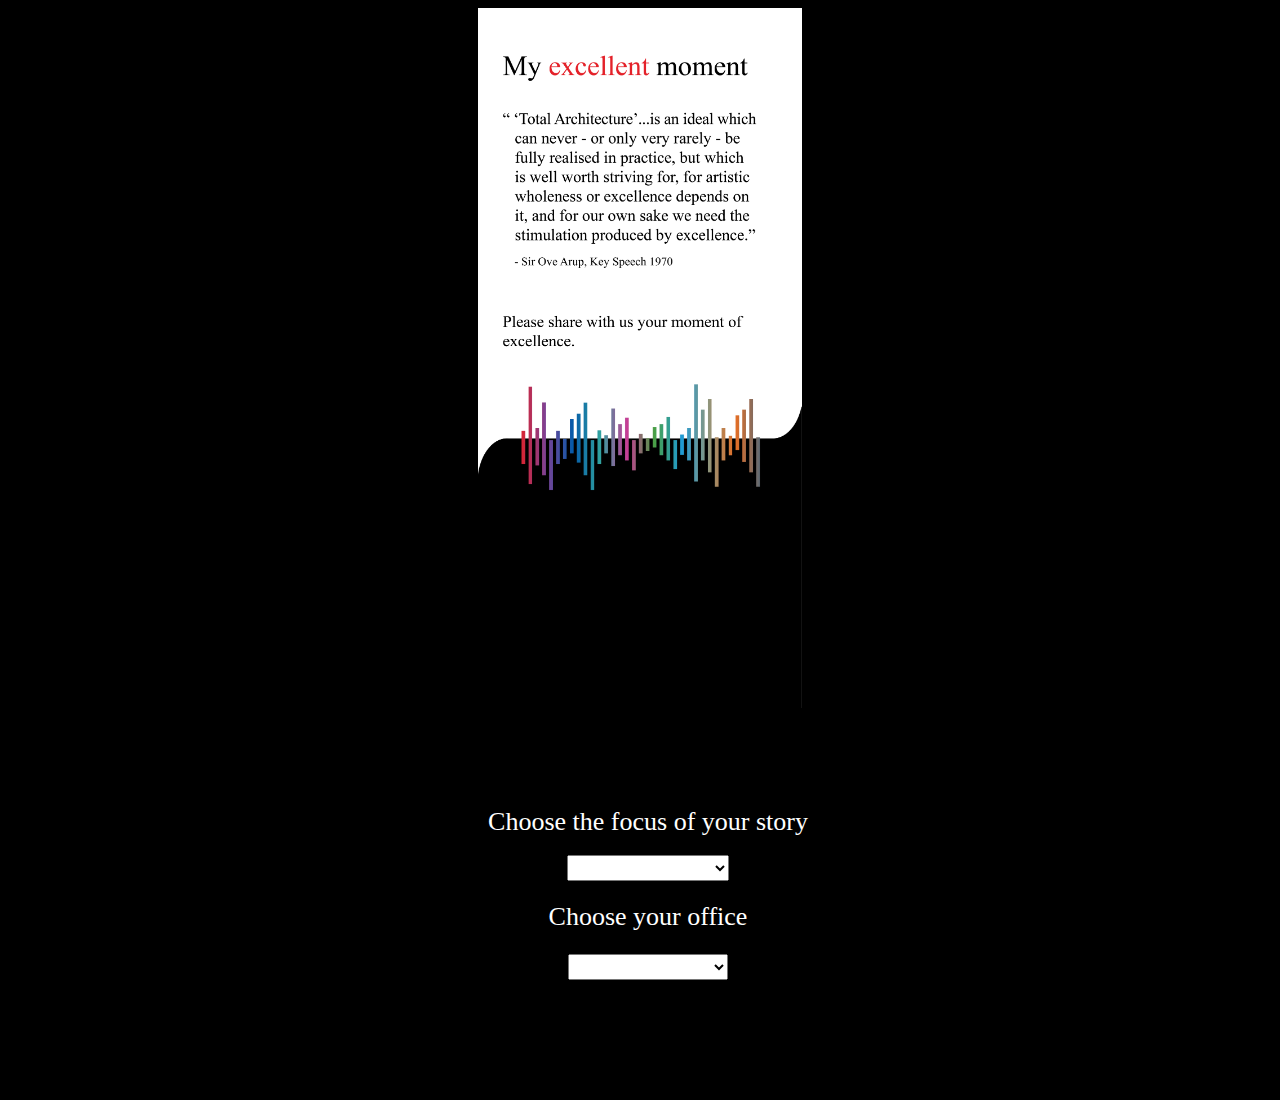
<file: index.html>
<!DOCTYPE html>
<html lang="en-us">
  <head>
    <meta charset="utf-8">
    <meta name="viewport" content="width=device-width">
    <title>My Excellence Moment</title>
    <link href="index.css" rel="stylesheet" type="text/css">
    <link rel="icon" href="assets/favicon.ico" />
    
  </head>
  <body>
    <div class="wrapper" id="wrapper">
      <div class="headerImage">
         <img src="assets/interface-01.png" alt="home">
      </div>
      <div class="bottomSection">
        <h1>Choose the focus of your story</h1>
        <form name="form1">
          <select name="focus" class="focus">
              <option value="" selected disabled hidden></option>
              <option value="culture">Culture</option>
              <option value="innovation">Innovation</option>
              <option value="brilliance">Brilliance</option>
              <option value="influence">Influence</option>
              <option value="rigor">Rigor</option>
              <option value="other">Other</option>
            </select>
        </form>
        <h2>Choose your office</h2>
        <form name="form2">
          <select name="office" class="offices">
              <option value="" selected disabled hidden></option>
              <option value="boston">Boston</option>
              <option value="chicago">Chicago</option>
              <option value="colombia">Colombia</option>
              <option value="dallas">Dallas</option>
              <option value="houston">Houston</option>
              <option value="losangeles">Los Angeles</option>
              <option value="montreal">Montreal</option>
              <option value="newjersey">New Jersey</option>
              <option value="newyork">New York</option>
              <option value="oakland">Oakland</option>
              <option value="sanfrancisco">San Francisco</option>
              <option value="seattle">Seattle</option>
              <option value="toronto">Toronto</option>
              <option value="washingtondc">Washington D.C.</option>
            </select>
        </form>
        <a href="application.html" class="start">Start</a>
      </div>
    </div>
  </body>
  <script src="index.js"></script>
</html>
</file>
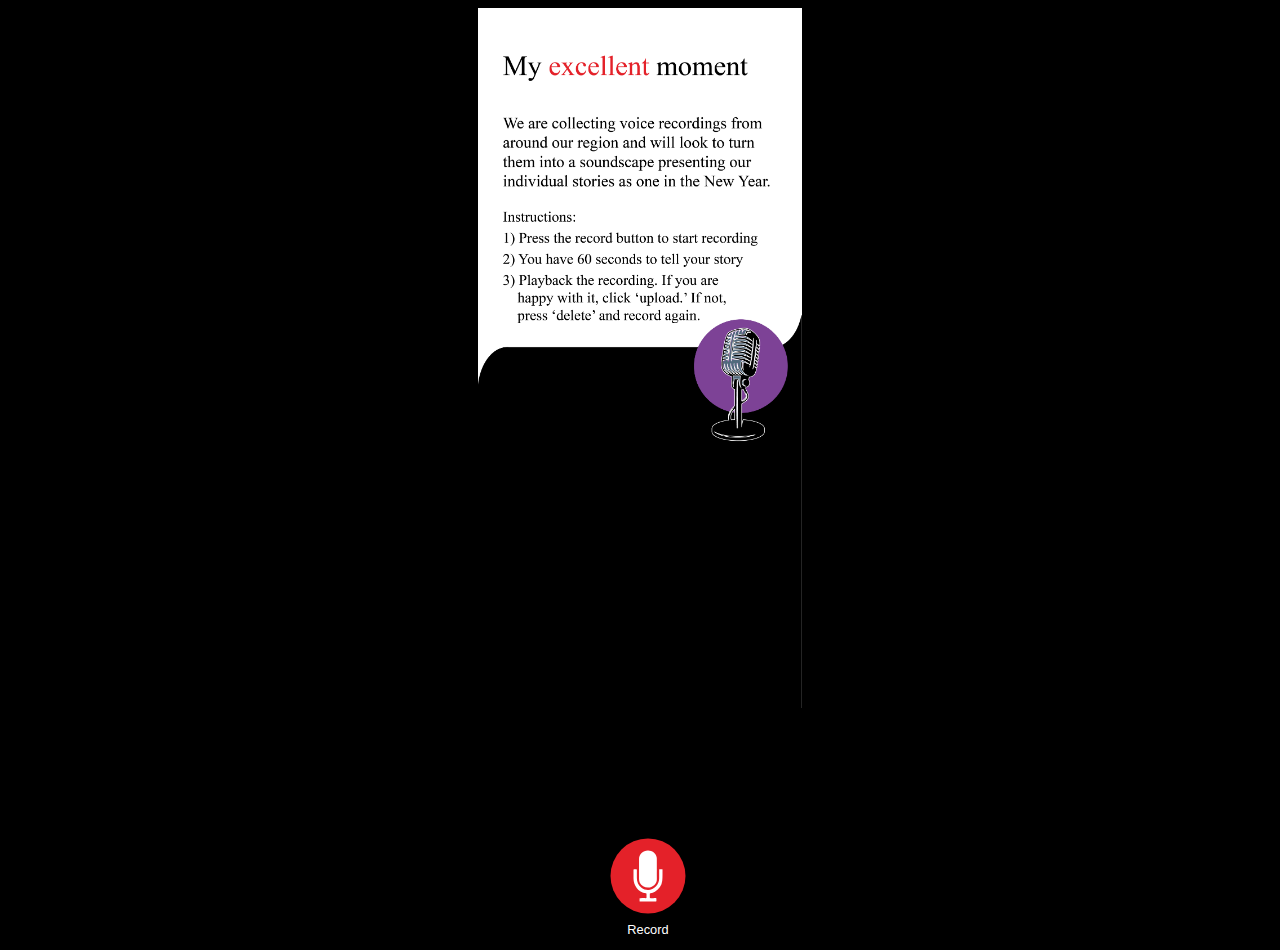
<file: application.html>
<!DOCTYPE html>
<html lang="en-us">
  <head>
    <meta charset="utf-8">
    <meta name="viewport" content="width=device-width">
    <title>My Excellence Moment</title>
    <link href="application.css" rel="stylesheet" type="text/css">
    <link rel="icon" href="assets/favicon.ico" />
    <script src="https://sdk.amazonaws.com/js/aws-sdk-2.1266.0.min.js"></script>
  </head>
  <body>
    <div class="wrapper">
      <div class="headerImage">
        <img src="assets/interface-02.png" alt="home">
      </div>
      <div class="bottomSection">
        <div class="controls">
          <div id="buttons">
            <button class="record">Record</button>
            <button class="stop">Stop</button>
          </div>
          <canvas class="visualizer"></canvas>
        </div>
        <div class="clipProgress">
          <div id="myBar"></div>
        </div>
        <div class="clip">
          <audio controls class="clipPlayer"></audio>
          <div class="clipButtons">
            <button class="delete">Delete</button>
            <button class="upload">Upload</button>
          </div>
        </div>
      </div>
    </div>
    <script src="application.js"></script>
  </body>
</html>
</file>
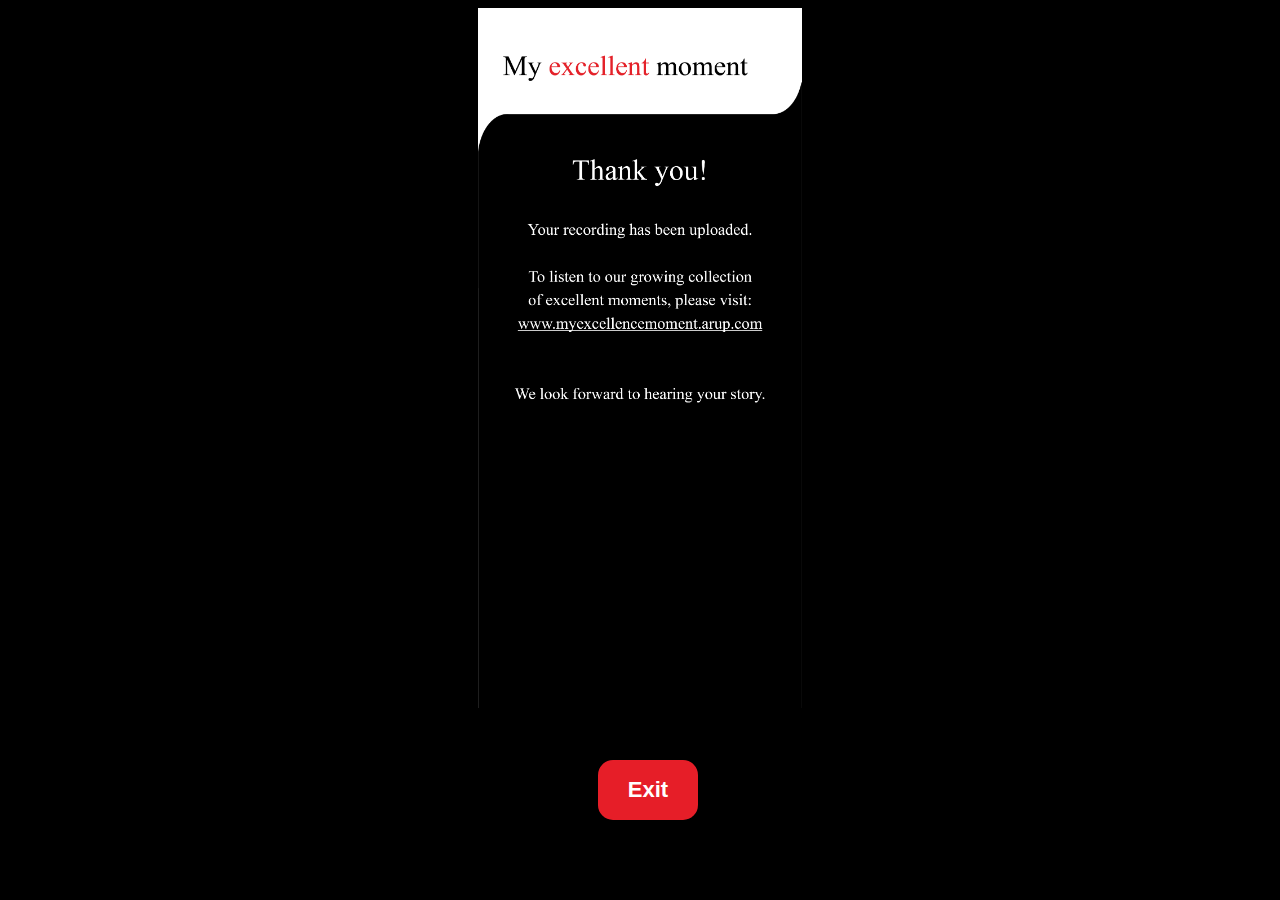
<file: thankyou.html>
<!DOCTYPE html>
<html lang="en-us">
  <head>
    <meta charset="utf-8">
    <meta name="viewport" content="width=device-width">
    <title>My Excellence Moment</title>
    <link href="index.css" rel="stylesheet" type="text/css">
    <link rel="icon" href="assets/favicon.ico" />
  </head>
  <body>
    <div class="wrapper" id="wrapper">
      <div class="headerImage">
         <img src="assets/interface-03.png" alt="home">
      </div>
      <div class="bottomSectionThankYou">
        <a href="index.html" class="exit">Exit</a>
      </div>
      
    </div>
  </body>

  <script src="thankyou.js"></script>
</html>
</file>
<file: index.css>
body {
  background-color: black;
}

.headerImage {
  display: flex;
  justify-content: center;
}

.headerImage img {
  max-height: 700px;
}

.bottomSection {
  position: absolute;
  bottom: -200px;
  width: 100%;
  display: flex;
  flex-direction: column;
  align-items: center;
}

.bottomSectionThankYou {
  position: absolute;
  bottom: 50px;
  width: 100%;
  display: flex;
  flex-direction: column;
  align-items: center;
}

#wrapper h1{
  font-family:'TimesNewRoman','Times New Roman',Times,Baskerville,Georgia,serif;
  font-weight:200;
  font-size: 26px;
  text-align: center;
  position:relative;
  color:#ffffff !important;
}
#wrapper h2{
  font-family:'TimesNewRoman','Times New Roman',Times,Baskerville,Georgia,serif;
  font-weight:200;
  font-size: 26px;
  text-align: center;
  position:relative;
  color:#ffffff !important;
}

main {
  margin:auto;
  display: flex;
  justify-content: center;
}

.offices {
  font-size:20px;
  font-family: TimesNewRoman;
  position:relative;
  text-align: center;
  margin: auto;
  justify-content: center;
  display: block;
}

.focus {
  font-size:20px;
  font-family: TimesNewRoman;
  position:relative;
  text-align: center;
  margin: auto;
  display: block;
  width: 162px;
}

#focus option, #offices option {
  font-size: 15px;
  line-height: 40px;
}

.start {
  background-color: #E61E28;
  border-radius: 15px;
  margin: 30px;
  width: 100px;
  height: 60px;
  visibility: hidden;
  display: flex;
  justify-content: center;
  align-items: center;
  color: white;
  font-family: arial;
  font-weight: bold;
  font-size: 22px;
  text-decoration: none;
}

.exit {
  background-color: #E61E28;
  border-radius: 15px;
  margin: 30px;
  width: 100px;
  height: 60px;
  display: flex;
  justify-content: center;
  align-items: center;
  color: white;
  font-family: arial;
  font-weight: bold;
  font-size: 22px;
  text-decoration: none;
}
</file>
<file: application.css>
body {
  font-family: 'Helvetica Neue', Helvetica, Arial, sans-serif;
  font-size: 0.8rem;
  background-color: black;
}

.wrapper {
  background: #000000;
}

.headerImage {
  display: flex;
  justify-content: center;
}

.headerImage img {
  max-height: 700px;
}

.wrapper .controls .visualizer{
  display: none;
  justify-content: center;
  height: 75px;
  width: 100%;
  margin-top: 30px;
}

.bottomSection {
  position: absolute;
  bottom: -50px;
  width: 100%;
  padding-bottom: 20px;
}

#buttons {
  display: flex;
  flex-direction: row;
  justify-content: center;
}

.controls button {
  background-repeat: no-repeat;
  width: 100px;
  height: 100px;
  background-position: center;
  padding-top: 100px;
  font-size: 0.8rem;
}

.clipButtons button {
  background-repeat: no-repeat;
  width: 100px;
  height: 100px;
  background-position: center;
  padding-top: 100px;
  font-size: 0.8rem;
}

.record {
  background: url(assets/record_button.svg);
}
.record:active {
  background: url(assets/record_button_depressed.svg);
  background-position: center;
  background-repeat: no-repeat;
}

.stop {
  background: url(assets/stop_button.svg);
  display: none;
}
.stop:active {
  background: url(assets/stop_button_depressed.svg);
  background-position: center;
  background-repeat: no-repeat;
}

.upload {
  background: url(assets/upload_button.svg);
}
.upload:active {
  background: url(assets/upload_button_depressed.svg);
  background-position: center;
  background-repeat: no-repeat;
}

.delete {
  background: url(assets/delete_button.svg);
}
.delete:active {
  background: url(assets/delete_button_depressed.svg);
  background-position: center;
  background-repeat: no-repeat;
}

.clipProgress {
  display: none;
  width: 100%;
  background-color: white;
  position:relative;
}

#myBar {
  width: 1%;
  height: 30px;
  background-color: red;
}


button {
  font-size: 1rem;
  background: #0088cc;
  text-align: center;
  color: white;
  border: none;
  /*transition: all 0.2s; */
  padding: 0.5rem;
}


/*
button:active {
  box-shadow: inset 0px 0px 20px rgba(0,0,0,0.5);
  transform: translateY(2px);
}
*/

/* Make the clips use as much space as possible, and
 * also show a scrollbar when there are too many clips to show
 * in the available space */

.clip {
  display: none;
  width: 100%;
}

audio {
  width: 100%;
  margin: 1rem auto 0.5rem;
}

.clipButtons {
  display: flex;
  flex-direction: row;
  justify-content: center;
  
}


label {
  font-size: 3rem;
  position: absolute;
  top: 2px;
  right: 3px;
  z-index: 5;
  cursor: pointer;
  background-color: black;
  border-radius: 10px;
}

input[type=checkbox] {
   position: absolute;
   top: -100px;
}

aside {
  position: fixed;
  top: 0;
  left: 0;
  width: 100%;
  height: 100%;
  transform: translateX(100%);
  transition: 0.3s all ease-out;
  background-color: #efefef;
  padding: 1rem;
}

aside p {
  font-size: 1.2rem;
  margin: 0.5rem 0;
}

aside a {
  color: #666;
}

/* Toggled State of information box */
input[type=checkbox]:checked ~ aside {
  transform: translateX(0);
}
</file>
